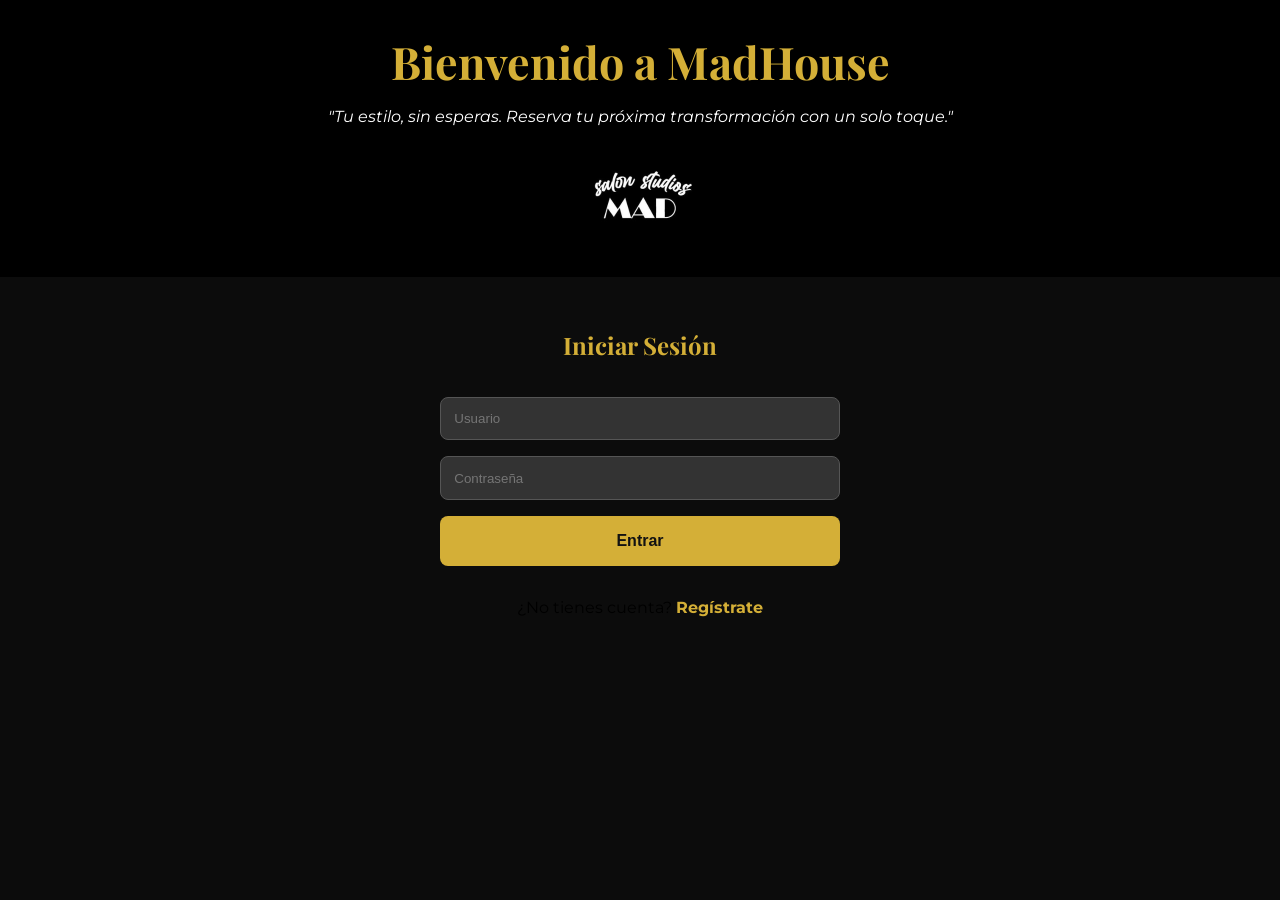
<file: html/index.html>
<!DOCTYPE html>
<html lang="es">
<head>
    <title>MadHouse Barber Shop</title>
    <meta charset="UTF-8">
    <meta name="viewport" content="width=device-width, initial-scale=1.0">

    <!-- Google Fonts -->
    <link rel="preconnect" href="https://fonts.googleapis.com">
    <link rel="preconnect" href="https://fonts.gstatic.com" crossorigin>
    <link href="https://fonts.googleapis.com/css2?family=Playfair+Display:wght@700&family=Montserrat:ital,wght@0,400;1,400&display=swap" rel="stylesheet">

    <!-- CSS -->
    <link rel="stylesheet" href="../css/style.css">
</head>

<body>

<header>
    <h1 class="main-title">Bienvenido a MadHouse</h1>
    <p class="slogan">"Tu estilo, sin esperas. Reserva tu próxima transformación con un solo toque."</p>
    <img src="../madhouse_logo.png" alt="Logo de MadHouse" class="logo">
</header>

<div id="auth-container">
    <h2>Iniciar Sesión</h2>
    <input type="text" id="login-username" placeholder="Usuario" required>
    <input type="password" id="login-password" placeholder="Contraseña" required>

    <button onclick="irServicios()">Entrar</button>

    <p>¿No tienes cuenta? <a href="#">Regístrate</a></p>
</div>

<script>
    function irServicios() {
        const usuario = document.getElementById("login-username").value;
        const password = document.getElementById("login-password").value;

        if(usuario === "" || password === "") {
            alert("Por favor completa todos los campos");
        } else {
            window.location.href = "servicios.html";
        }
    }
</script>

</body>
</html>
</file>
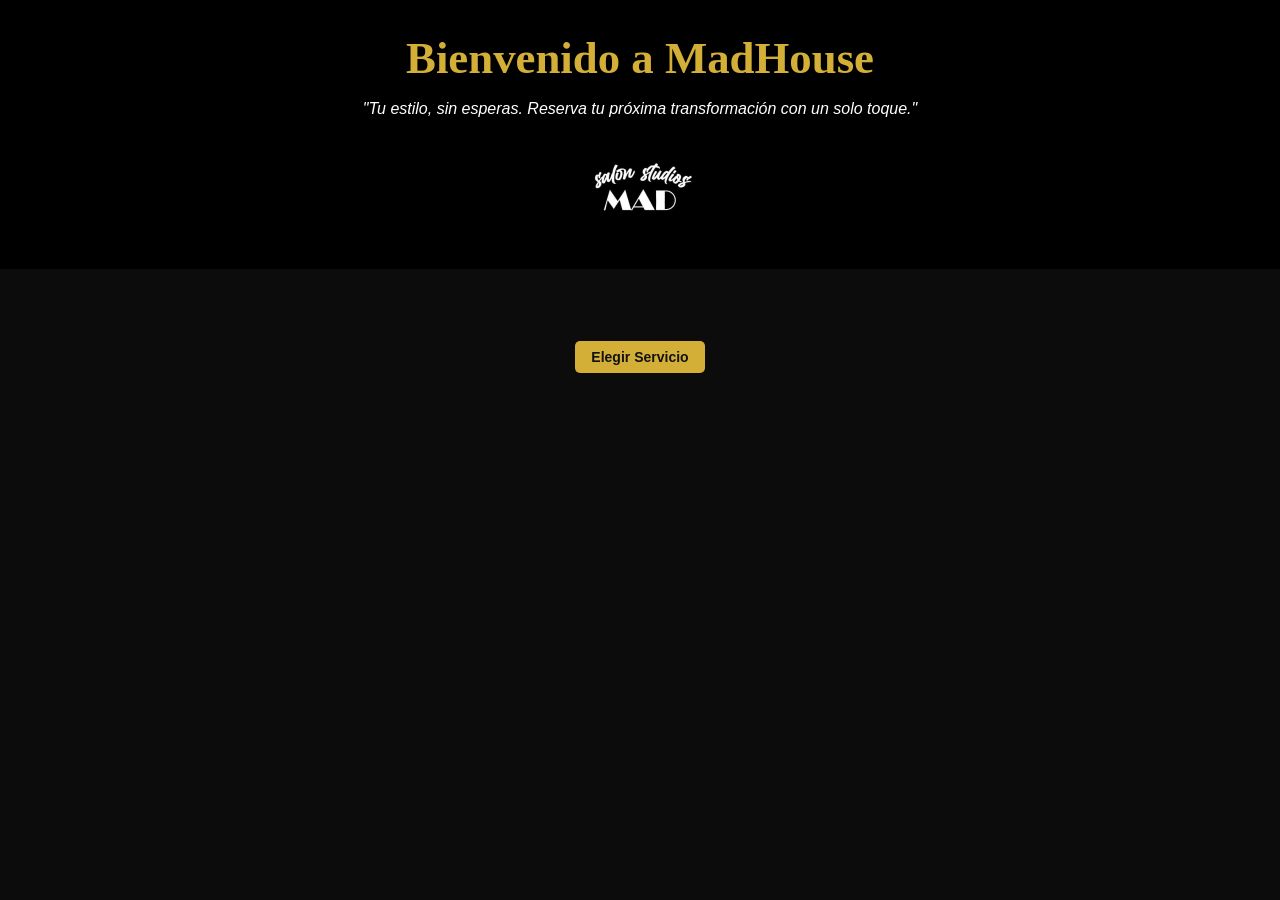
<file: html/app.html>
<!DOCTYPE html>
<html lang="es">

<head>
    <title>MadHouse Barber Shop</title>
    <meta charset="UTF-8">
    <meta name="viewport" content="width=device-width, initial-scale=1.0">
    <link rel="stylesheet" href="../css/style.css">
</head>

<body>

<header>
    <h1 class="main-title">Bienvenido a MadHouse</h1>
    <p class="slogan">"Tu estilo, sin esperas. Reserva tu próxima transformación con un solo toque."</p>
    <img src="../madhouse_logo.png" alt="Logo de MadHouse" class="logo">
</header>

<main style="text-align: center; margin-top: 20px;">
    <button id="btnElegir" class="btn-pequeno" onclick="irAIndex()">
        Elegir Servicio
    </button>
</main>

<script>

    function irAIndex() {

        window.location.href = "index.html";
    }
</script>

</body>
</html>
</file>
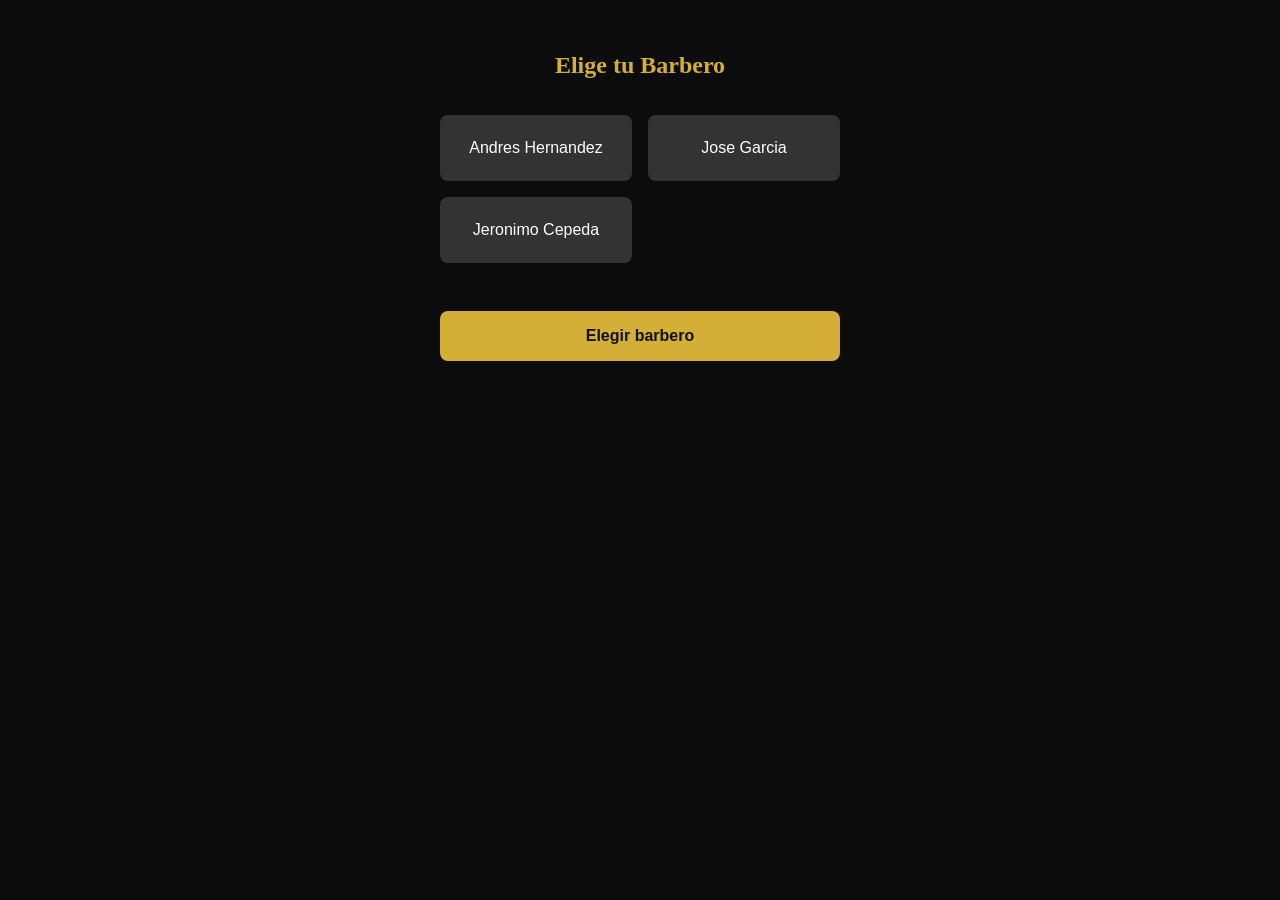
<file: html/barbero.html>
<!DOCTYPE html>
<html lang="es">
<head>
    <meta charset="UTF-8">
    <title>Barberos</title>
    <link rel="stylesheet" href="../css/style.css">
</head>

<body>

<div id="barber-container">
    <h2>Elige tu Barbero</h2>

    <div class="barber-container">
        <div class="service-item" onclick="selectBarber(this, 'Andres Hernandez')">
            Andres Hernandez
        </div>

        <div class="service-item" onclick="selectBarber(this, 'Jose Garcia')">
            Jose Garcia
        </div>

        <div class="service-item" onclick="selectBarber(this, 'Jeronimo Cepeda')">
            Jeronimo Cepeda
        </div>
    </div>

    <button id="goToDateTimeBtn" onclick="irFecha()" disabled>
        Elegir barbero
    </button>
</div>

<script>
    let barberoSeleccionado = "";

    function selectBarber(element, nombre) {
        document.querySelectorAll(".service-item").forEach(item => {
            item.classList.remove("selected");
        });

        element.classList.add("selected");
        barberoSeleccionado = nombre;

        document.getElementById("goToDateTimeBtn").disabled = false;
    }

    function irFecha() {
        if (barberoSeleccionado !== "") {
            window.location.href = "fecha.html";
        }
    }
</script>

</body>
</html>
</file>
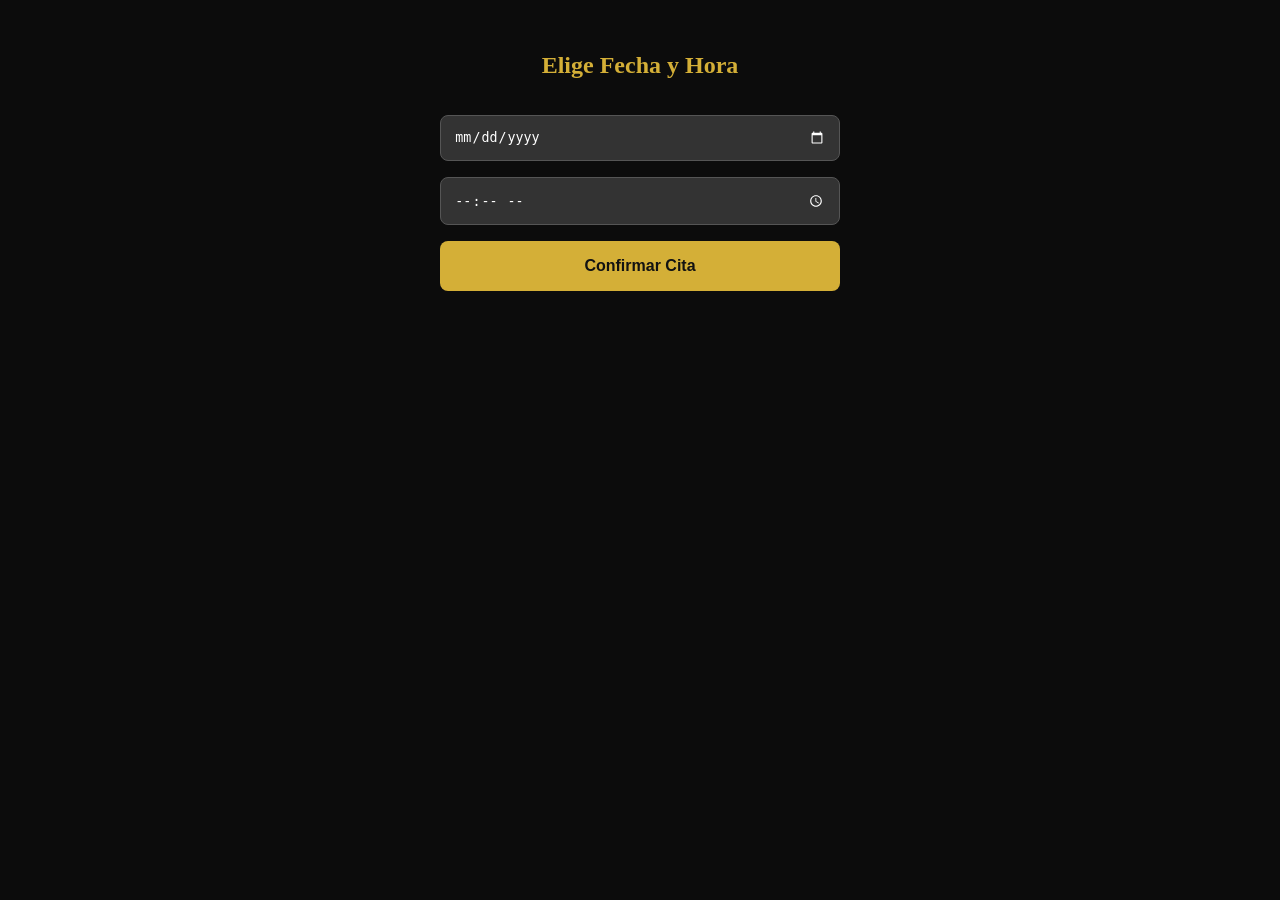
<file: html/fecha.html>
<!DOCTYPE html>
<html lang="es">
<head>
    <meta charset="UTF-8">
    <title>Fecha y Hora</title>
    <link rel="stylesheet" href="../css/style.css">
</head>

<body>

<div id="datetime-container">
    <h2>Elige Fecha y Hora</h2>

    <input type="date" id="date-picker">
    <input type="time" id="time-picker">

    <button onclick="confirmarCita()">Confirmar Cita</button>
</div>

<script>
    function confirmarCita() {
        const fecha = document.getElementById("date-picker").value;
        const hora = document.getElementById("time-picker").value;

        if (fecha === "" || hora === "") {
            alert("Por favor selecciona fecha y hora");
        } else {
            alert("Cita confirmada para el " + fecha + " a las " + hora);
        }
    }
</script>

</body>
</html>
</file>
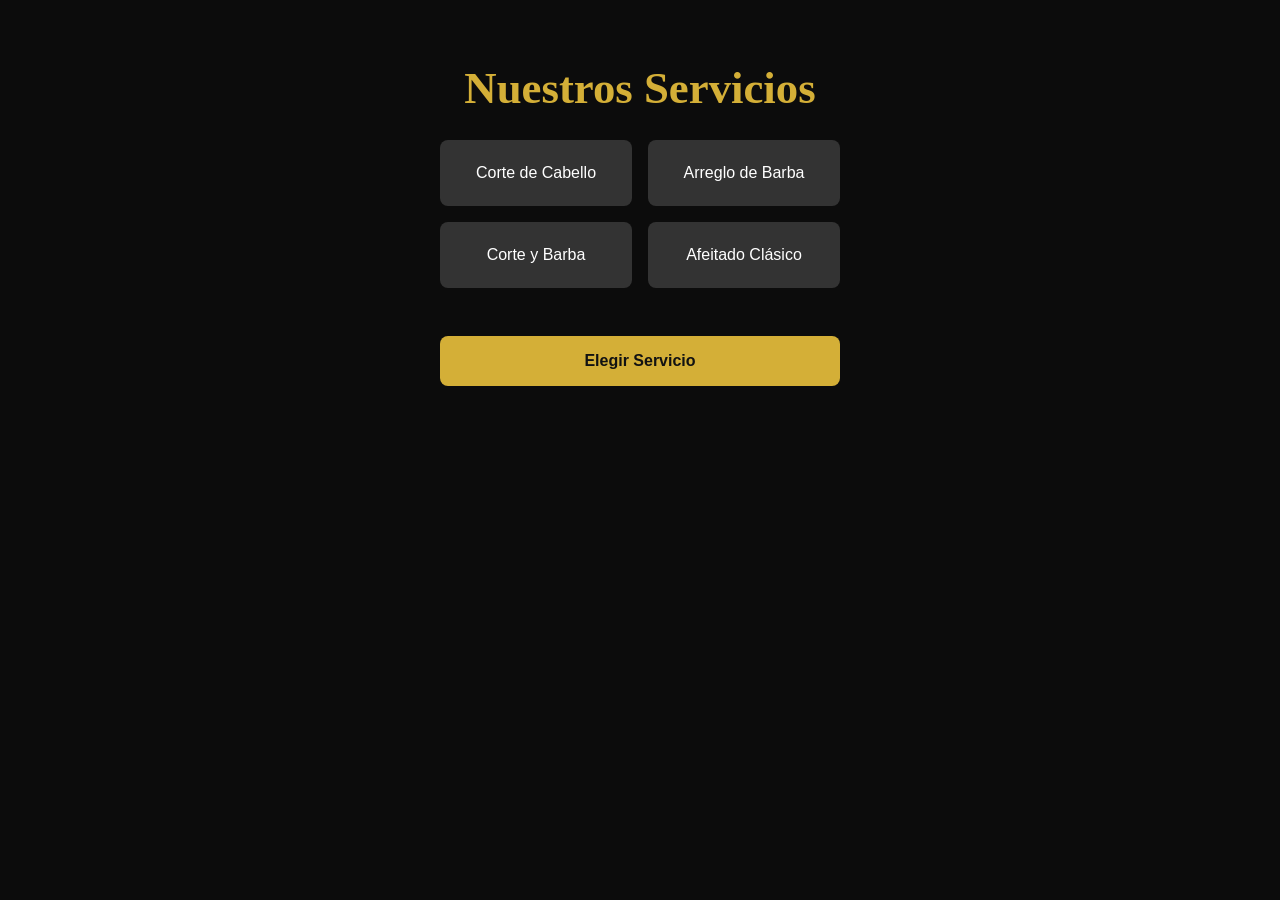
<file: html/servicios.html>
<!DOCTYPE html>
<html lang="es">
<head>
    <meta charset="UTF-8">
    <title>Servicios</title>
    <link rel="stylesheet" href="../css/style.css">
</head>

<body>

<main id="services-container">
    <h2>Nuestros Servicios</h2>

    <div class="service-container">
        <div class="service-item" onclick="selectService(this, 'Corte de Cabello')">
            Corte de Cabello
        </div>

        <div class="service-item" onclick="selectService(this, 'Arreglo de Barba')">
            Arreglo de Barba
        </div>

        <div class="service-item" onclick="selectService(this, 'Corte y Barba')">
            Corte y Barba
        </div>

        <div class="service-item" onclick="selectService(this, 'Afeitado Clásico')">
            Afeitado Clásico
        </div>
    </div>

    <button id="btnElegir" onclick="confirmService()" disabled>
        Elegir Servicio
    </button>
</main>

<script>
    let servicioSeleccionado = "";

    function selectService(element, servicio) {
        document.querySelectorAll(".service-item").forEach(item => {
            item.classList.remove("selected");
        });

        element.classList.add("selected");
        servicioSeleccionado = servicio;
        document.getElementById("btnElegir").disabled = false;
    }

    function confirmService() {
        if(servicioSeleccionado !== "") {

            window.location.href = "barbero.html";
        }
    }
</script>

</body>
</html>
</file>
<file: css/style.css>
body {
    background-color: #121212;
    color: #FFFFFF;
    font-family: 'Montserrat', sans-serif;
    margin: 0;
    padding: 0;
    display: flex;
    flex-direction: column;
    align-items: center;
}

header {
    background-color: #000000;
    padding: 2em 1em;
    text-align: center;
    width: 100%;
    display: flex;
    flex-direction: column;
    align-items: center;
    gap: 0.5em;
}

.main-title {
    font-family: 'Playfair Display', serif;
    font-size: 2.8em;
    color: #D4AF37;
    margin: 0;
}

.slogan {
    font-size: 1em;
    font-style: italic;
    color: #FFFFFF;
    max-width: 90%;
    margin: 0.5em 0 1em 0;
}

.logo {
    width: 120px; /* Adjusted size to balance the new text */
    height: auto;
}

#auth-container, main, #datetime-container, #barber-container {
    padding: 2em;
    width: 90%;
    max-width: 400px;
    display: flex;
    flex-direction: column;
    gap: 1em;
}

#auth-container h2, #datetime-container h2, #barber-container h2 {
    text-align: center;
    color: #D4AF37;
    font-family: 'Playfair Display', serif;
}

input[type="text"], input[type="password"], input[type="date"], input[type="time"] {
    background-color: #333;
    color: #fff;
    border: 1px solid #555;
    padding: 1em;
    border-radius: 8px;
    width: 100%;
    box-sizing: border-box;
}

input[type="date"]::-webkit-calendar-picker-indicator,
input[type="time"]::-webkit-calendar-picker-indicator {
    filter: invert(1);
}


#auth-container p {
    text-align: center;
}

#auth-container a {
    color: #D4AF37;
    text-decoration: none;
    font-weight: bold;
}

.hidden {
    display: none;
}

.service-container, .barber-container {
    display: grid;
    grid-template-columns: repeat(auto-fit, minmax(150px, 1fr));
    gap: 1em;
    margin-bottom: 2em;
}

.service-item {
    background-color: #333;
    color: #fff;
    padding: 1.5em;
    text-align: center;
    border-radius: 8px;
    cursor: pointer;
    transition: background-color 0.3s, transform 0.2s;
}

.service-item:hover {
    background-color: #555;
    transform: translateY(-5px);
}

.service-item.selected {
    background-color: #D4AF37;
    color: #121212;
    font-weight: bold;
}

button {
    background-color: #D4AF37;
    color: #121212;
    border: none;
    padding: 1em 2em;
    font-size: 1em;
    cursor: pointer;
    width: 100%;
    border-radius: 8px;
    font-weight: bold;
}
   <title>MadHouse Barber Shop</title>
    <meta charset="UTF-8">
    <meta name="viewport" content="width=device-width, initial-scale=1.0">
    <link rel="preconnect" href="https://fonts.googleapis.com">
    <link rel="preconnect" href="https://fonts.gstatic.com" crossorigin>
    <link href="https://fonts.googleapis.com/css2?family=Playfair+Display:wght@700&family=Montserrat:wght@400;600&display=swap" rel="stylesheet">
    <link rel="stylesheet" type="text/css" href="../css/style.css">

    <style>
        :root {
            --gold: #d4af37;
            --dark-card: #1a1a1a;
            --white: #ffffff;
        }

        body {
            background-color: #0c0c0c;
            color: var(--white);
            margin: 0;
            text-align: center;

        }


        .        .btn-start:hover {
                     background-color: #fff;
                     transform: scale(1.05);
                     box-shadow: 0 6px 20px rgba(255, 255, 255, 0.2);
                 }

                 /* Título de Servicios en Dorado */
                 #services-container h2,
                 main h2,
                 #services-container .main-title {
                     font-family: 'Playfair Display', serif;
                     color: #D4AF37 !important;
                     font-size: 2.8em;
                     text-align: center;
                     margin-top: 30px;
                     margin-bottom: 10px;
                 }

                 .subtitulo-servicios {
                     color: #e0e0e0;
                     text-align: center;
                     font-style: italic;
                     font-size: 1.1em;
                     margin-bottom: 40px;
                 }
            position: absolute;
            top: 10px;
            right: 20px;
            font-size: 4rem;
            font-weight: 900;
            color: rgba(212, 175, 55, 0.05);
            pointer-events: none;
        }

        .icon {
            font-size: 45px;
            margin-bottom: 15px;
            display: block;
        }

        .step-card h3 {
            font-family: 'Playfair Display', serif;
            color: var(--gold);
            font-size: 1.5rem;
            margin-bottom: 15px;
        }

        .step-card p {
            font-size: 0.9rem;
            color: #ccc;
            line-height: 1.6;
        }


        .cta-container {
            margin-bottom: 80px;
        }

        .btn-start {
            font-family: 'Montserrat', sans-serif;
            font-weight: 600;
            text-decoration: none;
            background-color: var(--gold);
            color: #000;
            padding: 18px 45px;
            border-radius: 50px;
            font-size: 1.1rem;
            transition: 0.3s;
            display: inline-block;
            box-shadow: 0 4px 15px rgba(212, 175, 55, 0.3);
        }

        .btn-start:hover {
            background-color: #fff;
            transform: scale(1.05);
            box-shadow: 0 6px 20px rgba(255, 255, 255, 0.2);



            #services-container h2 {
                font-family: 'Playfair Display', serif;
                color: #D4AF37;
                font-size: 2.8em;
                text-align: center;
                margin-bottom: 10px;
            }


            .subtitulo-servicios {
                color: #e0e0e0;
                text-align: center;
                font-style: italic;
                font-size: 1.1em;
                margin-bottom: 40px;
            }
.
}

              .btn-pequeno {
                padding: 8px 16px;
                font-size: 14px;
               width: auto;
               min-width: 120px;
                cursor: pointer;
               border-radius: 5px;
                display: block;
              margin: 20px auto;    /
}
</file>
